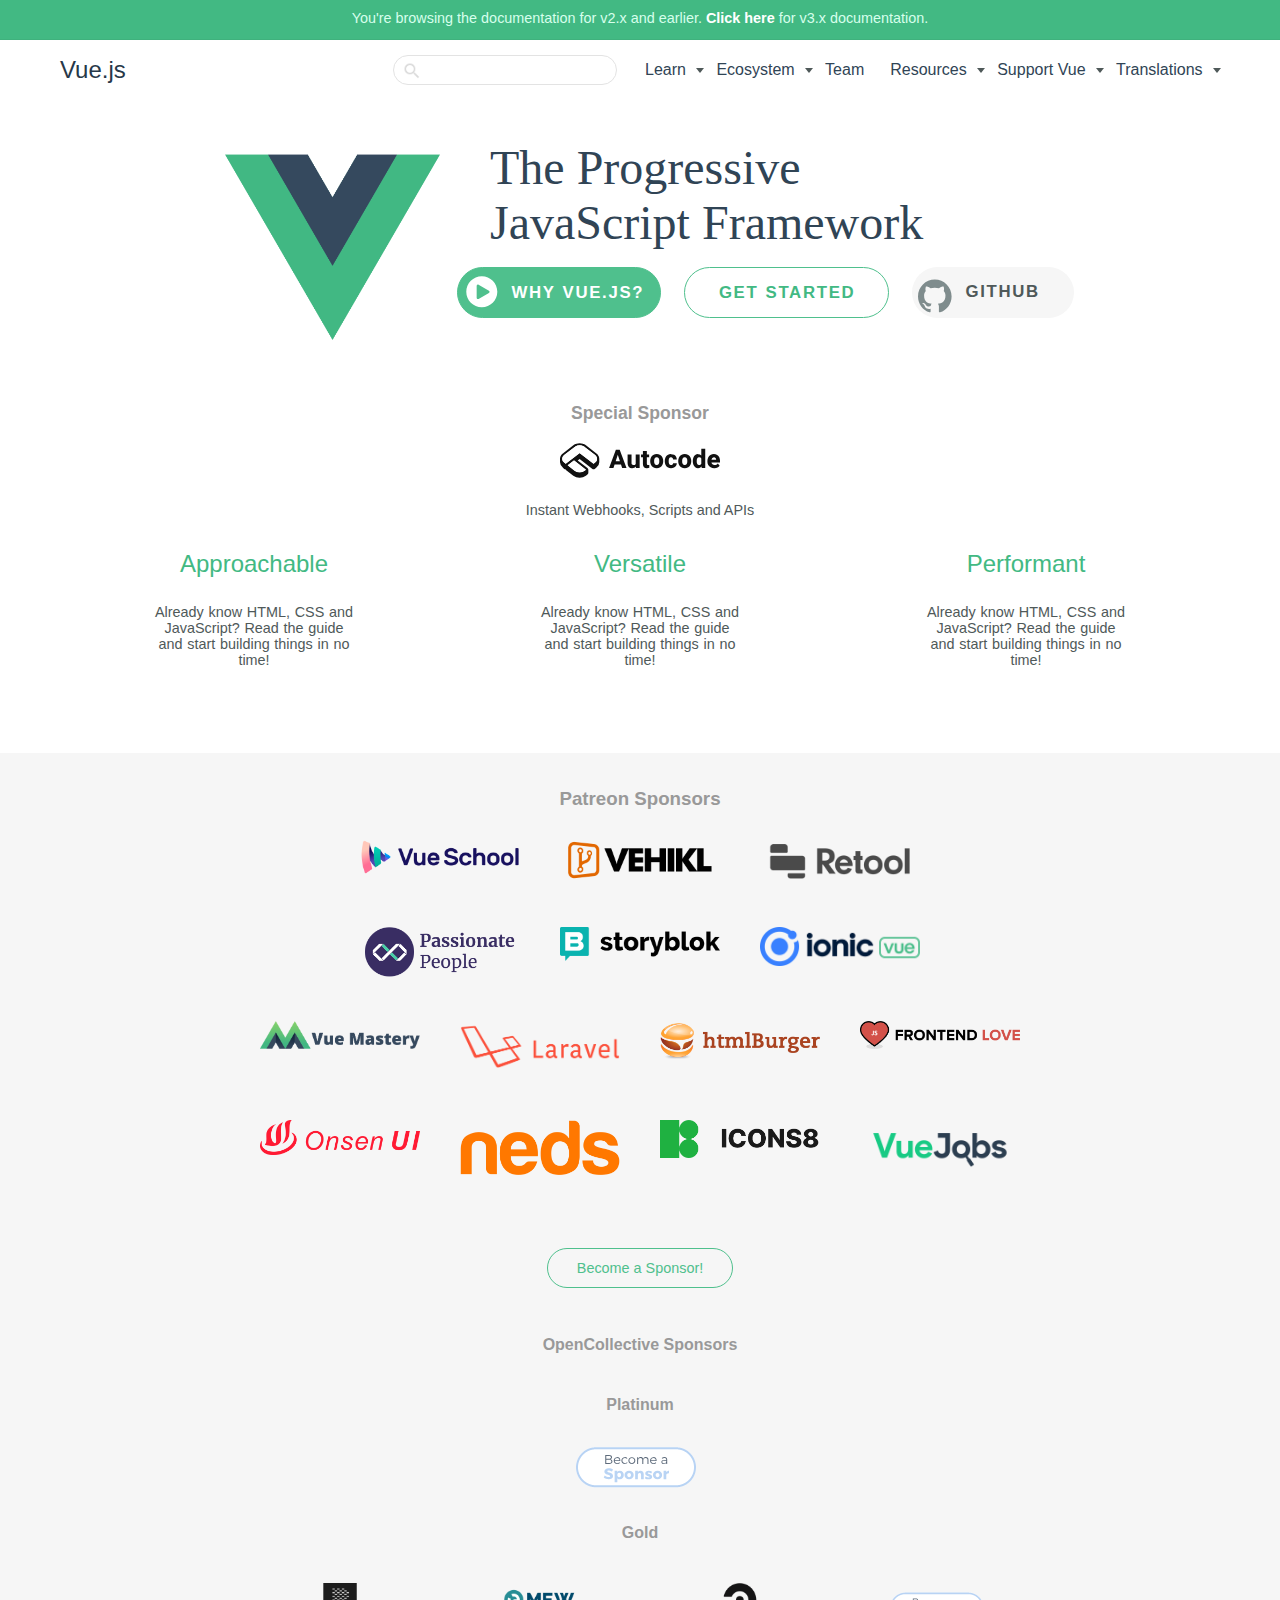
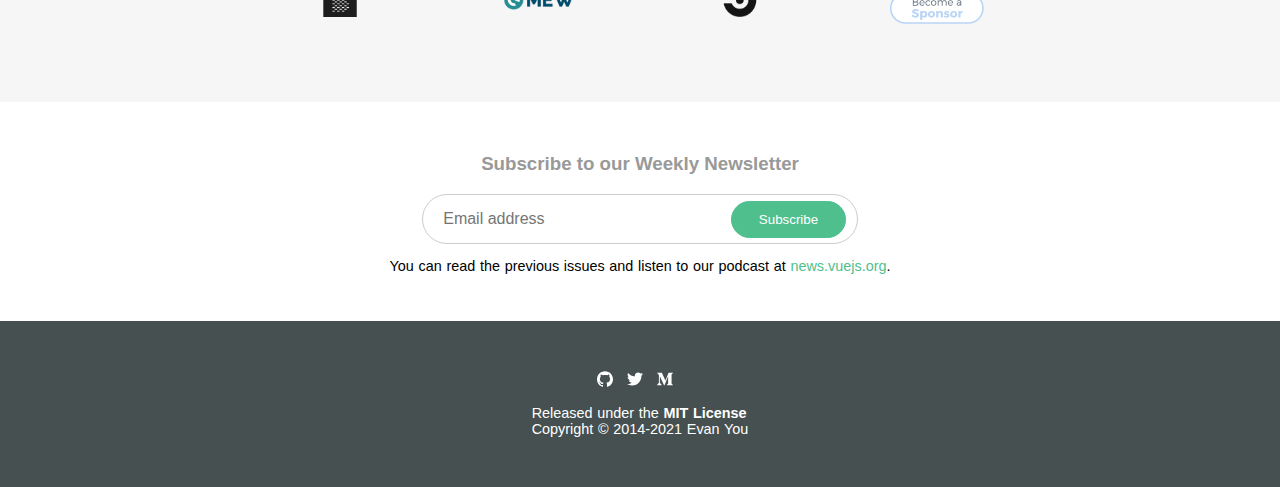
<file: index.html>
<!DOCTYPE html>
<html lang="en">
<head>
    <meta charset="UTF-8">
    <title>Vue.js</title>
    <link rel="icon" href="favicon.ico" type="image/png">
    <link rel="stylesheet" href="css/main.css">
</head>
<body>
<main>
    <!--top-->
    <div class="top">
        <span>You're browsing the documentation for v2.x and earlier. </span>
        <a href="#">Click here </a>
        <span>for v3.x documentation.</span>
    </div>
    <!--header-->
    <header class="header-container">
        <div class="logo-text">Vue.js</div>
        <div style="flex: 11"></div>
        <div class="header-search">
            <input type="text" class="search">
        </div>
        <div class="header-items" style="padding: 0 13px;">
            <a href="#">Learn</a>
            <span class="arrow"></span>
        </div>
        <div class="header-items" style="padding: 0 13px;">
            <a href="#">Ecosystem</a>
            <span class="arrow"></span>
        </div>
        <div class="header-items" style="padding: 0 13px;">
            <a href="team.html">Team</a>
        </div>
        <div class="header-items" style="padding: 0 13px;">
            <a href="#">Resources</a>
            <span class="arrow"></span>
        </div>
        <div class="header-items" style="padding: 0 13px;">
            <a href="#">Support Vue</a>
            <span class="arrow"></span>
        </div>
        <div class="header-items" style="padding: 0 13px;">
            <a href="#">Translations</a>
            <span class="arrow"></span>
        </div>
    </header>

    <div class="hero">
        <div class="logo">
            <img src="img/logo.png" style="width: 215px;height: 215px;float: right;" alt="">
        </div>
        <div class="desc">
            <h1>
                The Progressive<br>JavaScript Framework
            </h1>
            <div class="btn-box">
                <a class="btn-a green" href="#">
                    <svg class="svg-icons" aria-labelledby="simpleicons-play-icon" role="img" viewBox="0 0 100 125"
                         fill="#FFFFFF"><title id="simpleicons-play-icon" lang="en">Play icon</title>
                        <path d="M50,3.8C24.5,3.8,3.8,24.5,3.8,50S24.5,96.2,50,96.2S96.2,75.5,96.2,50S75.5,3.8,50,3.8z M71.2,53.3l-30.8,18  c-0.6,0.4-1.3,0.5-1.9,0.5c-0.6,0-1.3-0.1-1.9-0.5c-1.2-0.6-1.9-1.9-1.9-3.3V32c0-1.4,0.8-2.7,1.9-3.3c1.2-0.6,2.7-0.6,3.8,0  l30.8,18c1.2,0.6,1.9,1.9,1.9,3.3S72.3,52.7,71.2,53.3z"></path>
                    </svg>
                    <span class="svg-text ">WHY VUE.JS?</span>
                </a>
                <a class="btn-a white" href="#">
                    <!--                <svg class="svg-icons" aria-labelledby="simpleicons-play-icon" role="img" viewBox="0 0 100 125" fill="#FFFFFF"><title id="simpleicons-play-icon" lang="en">Play icon</title><path d="M50,3.8C24.5,3.8,3.8,24.5,3.8,50S24.5,96.2,50,96.2S96.2,75.5,96.2,50S75.5,3.8,50,3.8z M71.2,53.3l-30.8,18  c-0.6,0.4-1.3,0.5-1.9,0.5c-0.6,0-1.3-0.1-1.9-0.5c-1.2-0.6-1.9-1.9-1.9-3.3V32c0-1.4,0.8-2.7,1.9-3.3c1.2-0.6,2.7-0.6,3.8,0  l30.8,18c1.2,0.6,1.9,1.9,1.9,3.3S72.3,52.7,71.2,53.3z"></path></svg>-->
                    <span class="svg-text" style="text-align: center;float: bottom;margin-left: 2em">GET STARTED</span>
                </a>
                <a class="btn-a gray" style="flex: 8" href="#">
                    <svg class="svg-icons" aria-labelledby="simpleicons-github-dark-icon" lang="" role="img"
                         viewBox="0 0 24 24" xmlns="http://www.w3.org/2000/svg"><title id="simpleicons-github-dark-icon"
                                                                                       lang="en">GitHub Dark
                        icon</title>
                        <path fill="#7F8C8D"
                              d="M12 .297c-6.63 0-12 5.373-12 12 0 5.303 3.438 9.8 8.205 11.385.6.113.82-.258.82-.577 0-.285-.01-1.04-.015-2.04-3.338.724-4.042-1.61-4.042-1.61C4.422 18.07 3.633 17.7 3.633 17.7c-1.087-.744.084-.729.084-.729 1.205.084 1.838 1.236 1.838 1.236 1.07 1.835 2.809 1.305 3.495.998.108-.776.417-1.305.76-1.605-2.665-.3-5.466-1.332-5.466-5.93 0-1.31.465-2.38 1.235-3.22-.135-.303-.54-1.523.105-3.176 0 0 1.005-.322 3.3 1.23.96-.267 1.98-.399 3-.405 1.02.006 2.04.138 3 .405 2.28-1.552 3.285-1.23 3.285-1.23.645 1.653.24 2.873.12 3.176.765.84 1.23 1.91 1.23 3.22 0 4.61-2.805 5.625-5.475 5.92.42.36.81 1.096.81 2.22 0 1.606-.015 2.896-.015 3.286 0 .315.21.69.825.57C20.565 22.092 24 17.592 24 12.297c0-6.627-5.373-12-12-12"></path>
                    </svg>
                    <span class="svg-text">GITHUB</span>
                </a>
            </div>
        </div>
    </div>

    <div class="special">
        <a href="#">
            <h3 class="special-items" style="font-size: 1.1em">Special Sponsor</h3>
            <img class="special-items" style="width:160px;vertical-align: middle;" src="./img/autocode.svg" alt="">
            <span class="special-items special-text" style="flex-shrink: 2;">Instant Webhooks, Scripts and APIs</span>
        </a>
    </div>

    <div class="highlights">
        <div class="highlights-items">
            <h2>Approachable</h2>
            <p>Already know HTML, CSS and JavaScript? Read the guide and start building things in no time!</p>
        </div>

        <div class="highlights-items">
            <h2>Versatile</h2>
            <p>Already know HTML, CSS and JavaScript? Read the guide and start building things in no time!</p>
        </div>

        <div class="highlights-items">
            <h2>Performant</h2>
            <p>Already know HTML, CSS and JavaScript? Read the guide and start building things in no time!</p>
        </div>
    </div>

    <div class="sponsors">
        <h3>Patreon Sponsors</h3>
        <div class="icons">
            <a href="#">
                <img src="img/vueschool.png" style="width: 160px;" alt="">
            </a>
            <a href="#">
                <img src="img/vehikl.png" style="width: 160px;" alt="">
            </a>
            <a href="#">
                <img src="img/retool.png" style="width: 160px;" alt="">
            </a>
        </div>
        <div class="icons">
            <a href="#">
                <img src="img/passionate_people.png" style="width: 160px;" alt="">
            </a>
            <a href="#">
                <img src="img/storyblok.png" style="width: 160px;" alt="">
            </a>
            <a href="#">
                <img src="img/ionic.png" style="width: 160px;" alt="">
            </a>
        </div>
        <div class="icons">
            <a href="#">
                <img src="img/vuemastery.png" style="width: 160px;" alt="">
            </a>
            <a href="#">
                <img src="img/laravel.png" style="width: 160px;" alt="">
            </a>
            <a href="#">
                <img src="img/html_burger.png" style="width: 160px;" alt="">
            </a>
            <a href="#">
                <img src="img/frontendlove.png" style="width: 160px;" alt="">
            </a>
        </div>
        <div class="icons">
            <a href="#">
                <img src="img/onsen_ui.png" style="width: 160px;" alt="">
            </a>
            <a href="#">
                <img src="img/neds.png" style="width: 160px;" alt="">
            </a>
            <a href="#">
                <img src="img/icons_8.png" style="width: 160px;" alt="">
            </a>
            <a href="#">
                <img src="img/vuejobs.png" style="width: 160px;" alt="">
            </a>
        </div>
        <div class="icons-btn-container">
            <a class="button icons-btn-items" style="background-color: transparent;color: #4fc08d;font-size: .9em"
               href="#">Become a Sponsor!</a>
            <h3 class="icons-btn-items" style="margin-top: 3em;font-size: 1em">OpenCollective Sponsors</h3>
            <h4 class="icons-btn-items" style="margin-top: 2em;font-size: 1em">Platinum</h4>
            <a class="icons-btn-items" href="#">
                <img src="img/become_sponsor.svg" alt="">
            </a>
            <h4 class="icons-btn-items">Gold</h4>
        </div>
        <div class="icons">
            <a href="#">
                <img src="img/avatar.svg" width="100" alt="">
            </a>
            <a href="#">
                <img src="img/avatar1.svg" width="100" alt="">
            </a>
            <a href="#">
                <img src="img/avatar2.svg" width="100" alt="">
            </a>
            <a href="#">
                <img src="img/become_sponsor.svg" width="100" alt="">
            </a>
        </div>
    </div>

    <div class="news-container">
        <h3 class="news-items">
            <label for="member_email">Subscribe to our Weekly Newsletter</label>
        </h3>
        <form class="news-items" name="revue-form" target="_blank">
            <input class="new-email" type="email" name="member[email]" id="member_email" required=""
                   placeholder="Email address">
            <input class="button new-button" type="submit" value="Subscribe" name="member[subscribe]"
                   id="member_submit">
        </form>
        <p style="font-size: .9em">
            You can read the previous issues and listen to our podcast at
            <a href="#" style="color: #4fc08d">news.vuejs.org</a>.
        </p>
    </div>
</main>
<footer class="footer-container">
    <div style="flex: 1;margin-top: 50px;">
        <a href="#">
            <img src="img/github1.svg" width="16" alt="">
        </a>
        <a href="#">
            <img src="img/twitter.svg" width="16" alt="">
        </a>
        <a href="#">
            <img src="img/social.svg" width="16" alt="">
        </a>
    </div>
    <p>
        Released under the <a style="color: #fff;font-weight: bold" href="https://opensource.org/licenses/MIT" target="_blank" rel="noopener">MIT
        License</a><br>
        Copyright © 2014-2021 Evan You</p>
</footer>
</body>
</html>
</file>
<file: css/main.css>
body {
    margin: 0 auto;
    font-family: "Source Sans Pro", "Helvetica Neue", Arial, sans-serif;
    font-size: 1rem;
}

h2,h3,h4 {
    font-weight: 600;
    color: #999;
}

a {
    text-decoration: none;
    color: #4f5959;
}

p {
    display: block;
    margin-block-start: 1em;
    margin-block-end: 1em;
    margin-inline-start: 0px;
    margin-inline-end: 0px;
    word-spacing: 0.05em;
}

.svg-icons {
    width: 2em;
    float: left;
    margin-left: 0.4em;
    margin-top: 0.4em;
}

.svg-text {
    float: left;
    margin-left: 0.8em;
    margin-top: .9em;
}

.top {
    background-color: #42b983;
    min-height: 40px;
    padding: 10px 60px;
    box-sizing: border-box;
    text-align: center;
    color: #d6ffec;
    font-size: .9em;
}

.top a {
    text-decoration: none;
    color: #ffffff;
    font-weight: bold;
}

.header-container {
    height: 40px;
    /*box-sizing:border-box;*/
    padding: 10px 60px;
    display: flex;
    justify-content: space-between;
    box-shadow: 0 0 1px rgba(0,0,0,0.25);
    transition: background-color 0.3s ease-in-out;
}

.logo-text {
    flex: 1;
    line-height: 40px;
    color: #273849;
    font-weight: 500;
    font-size: 1.5em;
}

.header-search {
    flex: 3;
    padding: 5px 5px;
}

.search {
    height: 30px;
    line-height: 30px;
    box-sizing: border-box;
    padding: 0 15px 0 30px;
    border: 1px solid #e3e3e3;
    color: #273849;
    outline: none;
    border-radius: 15px;
    margin-right: 10px;
    transition: border-color 0.2s ease;
    background: #fff url(../img/search.png) 8px 5px no-repeat;
    background-size: 20px;
    vertical-align: middle !important;
}

.header-items {
    /*flex-grow: 1;*/
    flex-shrink: 1;
    font-size: 1em;
}

.header-items > a {
    text-decoration: none;
    color: #304455;
    /*font-size: .8em;*/
    display: inline-block;
    line-height: 40px;
}

.arrow {
    display: inline-block;
    vertical-align: middle;
    margin-top: -1px;
    margin-left: 6px;
    margin-right: -14px;
    width: 0;
    height: 0;
    border-left: 4px solid transparent;
    border-right: 4px solid transparent;
    border-top: 5px solid #4f5959;
}

.hero {
    padding: 40px 40px 30px;
    background-color: #fff;
    max-width: 1260px;
    margin: 0 auto;
    display: flex;
}

.logo {
    flex: 1;
}

.desc {
    flex: 2;
}

.desc > h1 {
    display: block;
    font-weight: 100;
    margin: 0 0 0 50px;
    color: #304455;
    font-size: 3em;
    font-family: "Microsoft YaHei UI";
}

.btn-box {
    /*background-color: #000000;*/
    display: flex;
    /*padding: 10px;*/
    word-spacing: 0.05em;
    width: 80%;
}

.btn-a {
    flex: 10;
    margin: 1em 1% 1em 1em;
    font-size: 1.05em;
    font-weight: 600;
    letter-spacing: 0.1em;
    min-width: 8em;
    text-align: center;
    text-decoration: none;
    display: flex;
    /*padding: 0.75em 2em;*/
    border-radius: 2em;
    transition: all 0.15s ease;
    box-sizing: border-box;
    /*text-indent: 1.4em;*/
}

.green {
    color: #fff;
    background-color: #4fc08d;
    border: 1px solid #4fc08d;
}

.white {
    background-color: #fff;
    color: #42b983;
    border: 1px solid #4fc08d;
}

.gray {
    background-color: #f6f6f6;
    color: #4f5959;
    border-color: #f6f6f6;
}

.special {
    min-height: 125px;
    margin-bottom: 20px;
}

.special a {
    text-decoration: none;
    display: flex;
    align-items: center;
    flex-direction: column;
    vertical-align: middle;
}

.special-items {
    flex-shrink: 1;
    text-align: center;
}

.special-text {
    color: #4f5959;
    font-size: .9em;
    margin-top: 1.5em;
}

.highlights {
    display: flex;
    justify-content: space-evenly;
    /*max-width: 900px;*/
    margin: 0 auto;
    margin-bottom: 70px;
}

.highlights-items {
    flex: 0 0 200px;
    padding: 0 2em 0 2em;
}

.highlights-items > h2 {
    color: #42b983;
    font-size: 1.5em;
    font-weight: 400;
    margin: 0;
    padding: 0.5em 0;
    text-align: center;
}

.highlights-items > p {
    color: #4f5959;
    word-spacing: 0.05em;
    font-size: .9em;
    text-align: center;
}

.sponsors {
    text-align: center;
    padding: 35px 40px 45px;
    background-color: #f6f6f6;

}

.sponsors h3 {
    color: #999;
    margin: 0 0 10px;
    font-weight: 600;
}

.icons {
    display: flex;
    flex-wrap: wrap;
    justify-content: center;

}

.icons > a {
    padding: 20px 20px 20px 20px;
    flex: 0 0 160px;
}

.button{
    padding: 0.75em 2em;
    border-radius: 2em;
    display: inline-block;
    color: #fff;
    background-color: #4fc08d;
    transition: all 0.15s ease;
    box-sizing: border-box;
    border: 1px solid #4fc08d;
}
.icons-btn-container{
    margin-top: 3em;
    display: flex;
    flex-direction: column;
    align-items:center;
}
.icons-btn-items{
    flex:1;
}

.news-container{
    display: flex;
    flex-direction: column;
    align-items:center;
    padding: 2em 0 2em 0;
}
.news-items{
    flex: 1;

}
.new-email{
    width: 100%;
    box-sizing: border-box;
    padding: 10px 80px 10px 20px;
    height: 50px;
    border-radius: 50px;
    border: 1px solid #ccc;
    font-size: 16px;
    float: left;
    display: inline-block;
}
.new-button{
    /*position: relative;*/
    /*padding: 4px 20px;*/
    /*margin: 0;*/
    height: calc(100% - 8px);
    /*right: 4px;*/
    /*top: 4px;*/
    display: inline-block;
    float: right;
    margin-top: -3.2em;
    margin-right: .9em;
}

.footer-container{
    display: flex;
    flex-direction: column;
    align-items: center;
    background-color: rgb(71,80,80);
}
.footer-container>div>a{
    margin-right: 10px;
}
.footer-container>p{
    flex: 1;
    color: #fff;font-size: .9em;
    margin-bottom: 50px;
}
</file>
